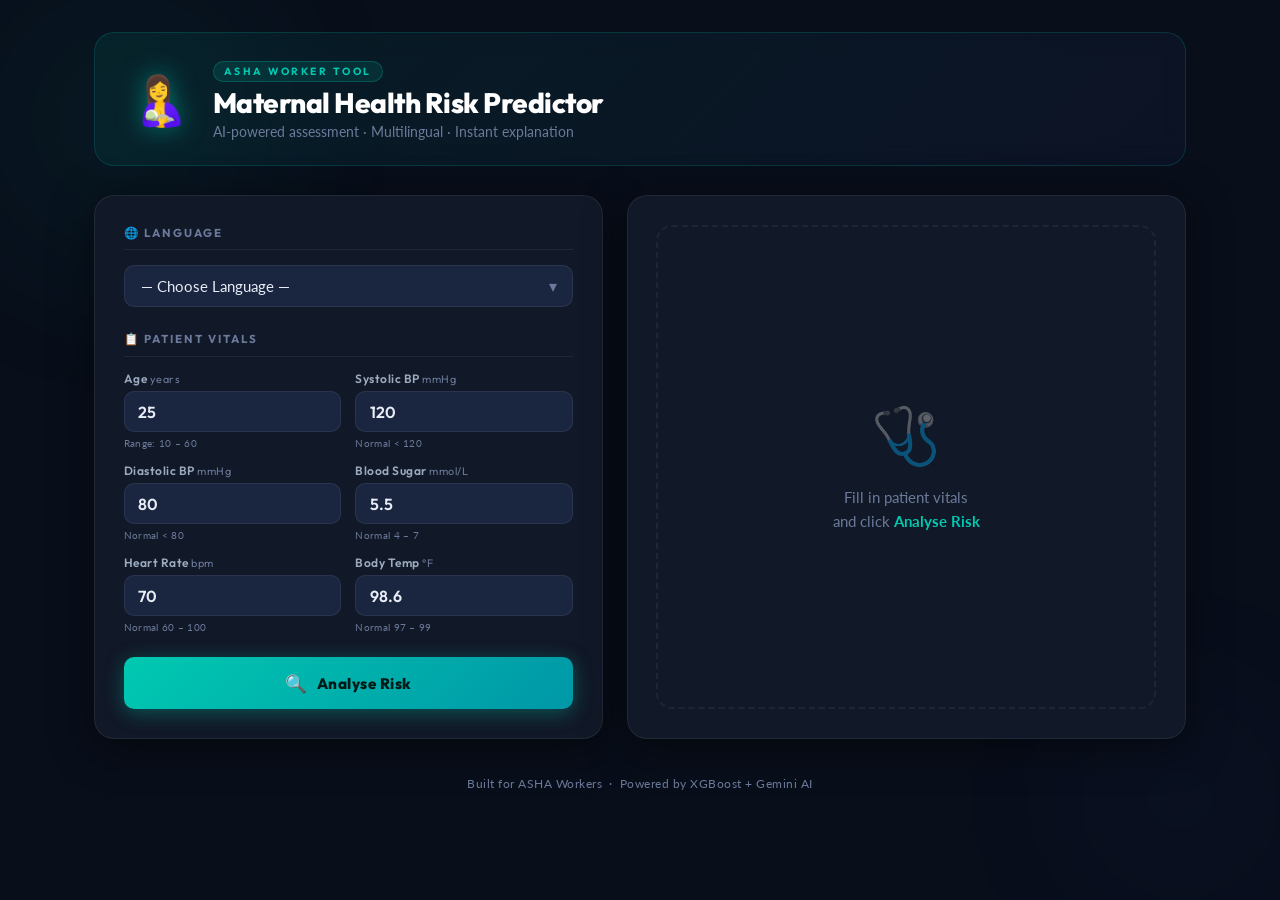
<file: Frontend/index.html>
<!DOCTYPE html>
<html lang="en">
<head>
    <meta charset="UTF-8">
    <meta name="viewport" content="width=device-width, initial-scale=1.0">
    <title>Maternal Health Risk Predictor</title>
    <link rel="preconnect" href="https://fonts.googleapis.com">
    <link rel="preconnect" href="https://fonts.gstatic.com" crossorigin>
    <link href="https://fonts.googleapis.com/css2?family=Outfit:wght@300;400;500;600;700;800&family=Lato:wght@300;400;700&display=swap" rel="stylesheet">
    <link rel="stylesheet" href="style.css">
</head>
<body>

    <!-- Background orbs -->
    <div class="bg-orb orb-1"></div>
    <div class="bg-orb orb-2"></div>
    <div class="bg-orb orb-3"></div>

    <div class="page-wrapper">

        <!-- Header -->
        <header class="site-header">
            <div class="header-icon">🤱</div>
            <div class="header-text">
                <span class="header-tag">ASHA WORKER TOOL</span>
                <h1>Maternal Health Risk Predictor</h1>
                <p>AI-powered assessment · Multilingual · Instant explanation</p>
            </div>
        </header>

        <!-- Main two-column layout -->
        <main class="main-grid">

            <!-- LEFT — Input Form -->
            <section class="panel panel-form">

                <!-- Language -->
                <div class="field-group">
                    <div class="group-label">🌐 Language</div>
                    <div class="select-wrapper">
                        <select id="language" required>
                            <option value="">— Choose Language —</option>
                            <option value="English">English</option>
                            <option value="Hindi">Hindi — हिन्दी</option>
                            <option value="Marathi">Marathi — मराठी</option>
                            <option value="Telugu">Telugu — తెలుగు</option>
                            <option value="Tamil">Tamil — தமிழ்</option>
                            <option value="Gujarati">Gujarati — ગુજરાતી</option>
                            <option value="Odia">Odia — ଓଡ଼ିଆ</option>
                            <option value="Bhojpuri">Bhojpuri — भोजपुरी</option>
                            <option value="Bengali">Bengali — বাংলা</option>
                            <option value="Kannada">Kannada — ಕನ್ನಡ</option>
                            <option value="Malayalam">Malayalam — മലയാളം</option>
                            <option value="Punjabi">Punjabi — ਪੰਜਾਬੀ</option>
                            <option value="Urdu">Urdu — اردو</option>
                            <option value="Assamese">Assamese — অসমীয়া</option>
                        </select>
                        <span class="select-arrow">▾</span>
                    </div>
                </div>

                <!-- Vitals grid -->
                <div class="field-group">
                    <div class="group-label">📋 Patient Vitals</div>
                    <div class="vitals-grid">

                        <div class="vital-field">
                            <label for="age">Age <span class="unit">years</span></label>
                            <input type="number" id="age" min="10" max="60" value="25" required>
                            <span class="hint">Range: 10 – 60</span>
                        </div>

                        <div class="vital-field">
                            <label for="systolicBP">Systolic BP <span class="unit">mmHg</span></label>
                            <input type="number" id="systolicBP" min="70" max="220" value="120" required>
                            <span class="hint">Normal &lt; 120</span>
                        </div>

                        <div class="vital-field">
                            <label for="diastolicBP">Diastolic BP <span class="unit">mmHg</span></label>
                            <input type="number" id="diastolicBP" min="40" max="140" value="80" required>
                            <span class="hint">Normal &lt; 80</span>
                        </div>

                        <div class="vital-field">
                            <label for="bloodSugar">Blood Sugar <span class="unit">mmol/L</span></label>
                            <input type="number" id="bloodSugar" min="2.0" max="30.0" step="0.1" value="5.5" required>
                            <span class="hint">Normal 4 – 7</span>
                        </div>

                        <div class="vital-field">
                            <label for="heartRate">Heart Rate <span class="unit">bpm</span></label>
                            <input type="number" id="heartRate" min="30" max="220" value="70" required>
                            <span class="hint">Normal 60 – 100</span>
                        </div>

                        <div class="vital-field">
                            <label for="bodyTemp">Body Temp <span class="unit">°F</span></label>
                            <input type="number" id="bodyTemp" min="94.0" max="107.0" step="0.1" value="98.6" required>
                            <span class="hint">Normal 97 – 99</span>
                        </div>

                    </div>
                </div>

                <button id="submitBtn" type="button" onclick="handleSubmit()">
                    <span class="btn-icon">🔍</span>
                    <span class="btn-text">Analyse Risk</span>
                    <span class="btn-loader" id="btnLoader"></span>
                </button>

            </section>

            <!-- RIGHT — Results Panel -->
            <section class="panel panel-results" id="resultsPanel">

                <!-- Empty state -->
                <div class="empty-state" id="emptyState">
                    <div class="empty-icon">🩺</div>
                    <p>Fill in patient vitals<br>and click <strong>Analyse Risk</strong></p>
                </div>

                <!-- Results -->
                <div class="results-content" id="resultsContent" style="display:none;">

                    <div class="risk-banner" id="riskBadge">
                        <div class="risk-icon-wrap" id="riskIcon"></div>
                        <div>
                            <div class="risk-label" id="riskLabel"></div>
                            <div class="risk-sub"   id="riskSub"></div>
                        </div>
                    </div>

                    <div class="vitals-summary" id="vitalsSummary"></div>

                    <div>
                        <div class="section-title">🤖 AI Health Explanation</div>
                        <div class="explain-box" id="explanationBox"></div>
                    </div>

                    <div id="translationSection" style="display:none;">
                        <div class="section-title" id="translationTitle"></div>
                        <div class="translate-box" id="translationBox"></div>
                    </div>

                </div>

                <!-- Error state -->
                <div class="error-state" id="errorState" style="display:none;">
                    <div class="error-icon">⚠️</div>
                    <p>Could not connect to the server.<br>Make sure the API is running on <code>localhost:8000</code></p>
                </div>

            </section>

        </main>

        <footer class="site-footer">
            Built for ASHA Workers &nbsp;·&nbsp; Powered by XGBoost + Gemini AI
        </footer>

    </div>

    <script src="script.js"></script>
</body>
</html>
</file>
<file: Frontend/style.css>
/* ─────────────────────────────────────────
   VARIABLES
───────────────────────────────────────── */
:root {
    --bg:          #080e1a;
    --bg2:         #0d1525;
    --surface:     #111827;
    --surface2:    #1a2540;
    --border:      rgba(255,255,255,0.07);
    --border-hover:rgba(0,210,180,0.4);

    --teal:        #00c9b1;
    --teal-dim:    rgba(0,201,177,0.12);
    --teal-glow:   rgba(0,201,177,0.25);

    --low:         #22c55e;
    --low-bg:      rgba(34,197,94,0.10);
    --low-border:  rgba(34,197,94,0.35);

    --med:         #f59e0b;
    --med-bg:      rgba(245,158,11,0.10);
    --med-border:  rgba(245,158,11,0.35);

    --high:        #ef4444;
    --high-bg:     rgba(239,68,68,0.10);
    --high-border: rgba(239,68,68,0.35);

    --text:        #e8edf5;
    --text-muted:  #6b7a9a;
    --text-dim:    #9baabf;

    --radius:      16px;
    --radius-sm:   10px;
    --shadow:      0 8px 40px rgba(0,0,0,0.5);
}

/* ─────────────────────────────────────────
   RESET & BASE
───────────────────────────────────────── */
*, *::before, *::after { box-sizing: border-box; margin: 0; padding: 0; }

html { font-size: 16px; }

body {
    font-family: 'Lato', sans-serif;
    background: var(--bg);
    color: var(--text);
    min-height: 100vh;
    overflow-x: hidden;
}

/* ─────────────────────────────────────────
   BACKGROUND ORBS
───────────────────────────────────────── */
.bg-orb {
    position: fixed;
    border-radius: 50%;
    filter: blur(80px);
    pointer-events: none;
    z-index: 0;
    opacity: 0.45;
}
.orb-1 {
    width: 480px; height: 480px;
    background: radial-gradient(circle, rgba(0,201,177,0.18), transparent 70%);
    top: -120px; left: -120px;
    animation: orbFloat 12s ease-in-out infinite alternate;
}
.orb-2 {
    width: 360px; height: 360px;
    background: radial-gradient(circle, rgba(99,102,241,0.14), transparent 70%);
    bottom: -80px; right: -80px;
    animation: orbFloat 16s ease-in-out infinite alternate-reverse;
}
.orb-3 {
    width: 220px; height: 220px;
    background: radial-gradient(circle, rgba(0,201,177,0.08), transparent 70%);
    top: 45%; right: 25%;
    animation: orbFloat 20s ease-in-out infinite alternate;
}
@keyframes orbFloat {
    from { transform: translateY(0px) scale(1); }
    to   { transform: translateY(30px) scale(1.06); }
}

/* ─────────────────────────────────────────
   PAGE WRAPPER
───────────────────────────────────────── */
.page-wrapper {
    position: relative;
    z-index: 1;
    max-width: 1140px;
    margin: 0 auto;
    padding: 2rem 1.5rem 3rem;
    display: flex;
    flex-direction: column;
    gap: 1.8rem;
}

/* ─────────────────────────────────────────
   HEADER
───────────────────────────────────────── */
.site-header {
    display: flex;
    align-items: center;
    gap: 1.4rem;
    background: linear-gradient(135deg, rgba(0,201,177,0.08), rgba(99,102,241,0.05));
    border: 1px solid rgba(0,201,177,0.18);
    border-radius: 20px;
    padding: 1.6rem 2.2rem;
    backdrop-filter: blur(12px);
    animation: fadeDown 0.6s ease both;
}
@keyframes fadeDown {
    from { opacity: 0; transform: translateY(-18px); }
    to   { opacity: 1; transform: translateY(0); }
}
.header-icon {
    font-size: 3rem;
    line-height: 1;
    filter: drop-shadow(0 0 12px rgba(0,201,177,0.5));
}
.header-tag {
    display: inline-block;
    font-family: 'Outfit', sans-serif;
    font-size: 0.65rem;
    font-weight: 700;
    letter-spacing: 2.5px;
    text-transform: uppercase;
    color: var(--teal);
    background: var(--teal-dim);
    border: 1px solid rgba(0,201,177,0.25);
    padding: 3px 10px;
    border-radius: 20px;
    margin-bottom: 0.4rem;
}
.site-header h1 {
    font-family: 'Outfit', sans-serif;
    font-size: 1.75rem;
    font-weight: 800;
    color: #fff;
    letter-spacing: -0.5px;
    line-height: 1.1;
}
.site-header p {
    font-size: 0.85rem;
    color: var(--text-muted);
    margin-top: 0.3rem;
}

/* ─────────────────────────────────────────
   MAIN GRID
───────────────────────────────────────── */
.main-grid {
    display: grid;
    grid-template-columns: 1fr 1.1fr;
    gap: 1.5rem;
    animation: fadeUp 0.7s ease 0.15s both;
}
@keyframes fadeUp {
    from { opacity: 0; transform: translateY(20px); }
    to   { opacity: 1; transform: translateY(0); }
}

/* ─────────────────────────────────────────
   PANELS
───────────────────────────────────────── */
.panel {
    background: var(--surface);
    border: 1px solid var(--border);
    border-radius: 20px;
    padding: 1.8rem;
    backdrop-filter: blur(8px);
    box-shadow: var(--shadow);
}

/* ─────────────────────────────────────────
   FORM ELEMENTS
───────────────────────────────────────── */
.field-group {
    margin-bottom: 1.5rem;
}

.group-label {
    font-family: 'Outfit', sans-serif;
    font-size: 0.72rem;
    font-weight: 700;
    letter-spacing: 2px;
    text-transform: uppercase;
    color: var(--text-muted);
    margin-bottom: 0.9rem;
    padding-bottom: 0.6rem;
    border-bottom: 1px solid var(--border);
}

/* Select */
.select-wrapper {
    position: relative;
}
.select-wrapper select {
    width: 100%;
    appearance: none;
    background: var(--surface2);
    border: 1.5px solid var(--border);
    border-radius: var(--radius-sm);
    color: var(--text);
    font-family: 'Lato', sans-serif;
    font-size: 0.95rem;
    padding: 0.7rem 2.5rem 0.7rem 1rem;
    cursor: pointer;
    transition: border-color 0.2s, box-shadow 0.2s;
    outline: none;
}
.select-wrapper select:focus {
    border-color: var(--teal);
    box-shadow: 0 0 0 3px var(--teal-glow);
}
.select-wrapper select option {
    background: var(--surface2);
    color: var(--text);
}
.select-arrow {
    position: absolute;
    right: 1rem;
    top: 50%;
    transform: translateY(-50%);
    color: var(--text-muted);
    pointer-events: none;
    font-size: 1rem;
}

/* Vitals grid */
.vitals-grid {
    display: grid;
    grid-template-columns: 1fr 1fr;
    gap: 0.9rem;
}

.vital-field {
    display: flex;
    flex-direction: column;
    gap: 0.3rem;
}
.vital-field label {
    font-family: 'Outfit', sans-serif;
    font-size: 0.75rem;
    font-weight: 600;
    color: var(--text-dim);
    letter-spacing: 0.5px;
}
.vital-field label .unit {
    font-weight: 400;
    color: var(--text-muted);
    font-size: 0.68rem;
}
.vital-field input {
    background: var(--surface2);
    border: 1.5px solid var(--border);
    border-radius: var(--radius-sm);
    color: var(--text);
    font-family: 'Outfit', sans-serif;
    font-size: 1rem;
    font-weight: 600;
    padding: 0.6rem 0.85rem;
    transition: border-color 0.2s, box-shadow 0.2s, background 0.2s;
    outline: none;
    width: 100%;
}
.vital-field input:focus {
    border-color: var(--teal);
    box-shadow: 0 0 0 3px var(--teal-glow);
    background: #1c2b42;
}
.hint {
    font-size: 0.65rem;
    color: var(--text-muted);
    letter-spacing: 0.3px;
}

/* Submit Button */
#submitBtn {
    width: 100%;
    display: flex;
    align-items: center;
    justify-content: center;
    gap: 0.6rem;
    padding: 0.9rem 1.5rem;
    background: linear-gradient(135deg, #00c9b1, #0097a7);
    color: #001a17;
    font-family: 'Outfit', sans-serif;
    font-size: 0.95rem;
    font-weight: 800;
    letter-spacing: 0.5px;
    border: none;
    border-radius: var(--radius-sm);
    cursor: pointer;
    transition: all 0.25s ease;
    box-shadow: 0 4px 20px rgba(0,201,177,0.35);
    margin-top: 0.5rem;
    position: relative;
    overflow: hidden;
}
#submitBtn::before {
    content: '';
    position: absolute;
    inset: 0;
    background: linear-gradient(135deg, rgba(255,255,255,0.15), transparent);
    opacity: 0;
    transition: opacity 0.2s;
}
#submitBtn:hover {
    transform: translateY(-2px);
    box-shadow: 0 8px 28px rgba(0,201,177,0.50);
}
#submitBtn:hover::before { opacity: 1; }
#submitBtn:active { transform: translateY(0); }
#submitBtn:disabled {
    opacity: 0.6;
    cursor: not-allowed;
    transform: none;
}
.btn-icon { font-size: 1.1rem; }

/* Spinner */
.btn-loader {
    display: none;
    width: 16px; height: 16px;
    border: 2px solid rgba(0,26,23,0.3);
    border-top-color: #001a17;
    border-radius: 50%;
    animation: spin 0.7s linear infinite;
}
.btn-loader.active { display: inline-block; }
@keyframes spin { to { transform: rotate(360deg); } }

/* ─────────────────────────────────────────
   RESULTS PANEL
───────────────────────────────────────── */
.panel-results {
    min-height: 420px;
    display: flex;
    flex-direction: column;
}

/* Empty state */
.empty-state {
    flex: 1;
    display: flex;
    flex-direction: column;
    align-items: center;
    justify-content: center;
    gap: 1rem;
    color: var(--text-muted);
    border: 2px dashed rgba(255,255,255,0.06);
    border-radius: var(--radius);
    padding: 3rem;
    text-align: center;
    height: 100%;
}
.empty-icon { font-size: 3.5rem; opacity: 0.4; }
.empty-state p {
    font-size: 0.95rem;
    line-height: 1.6;
    color: var(--text-muted);
}
.empty-state strong { color: var(--teal); }

/* Results content */
.results-content {
    display: flex;
    flex-direction: column;
    gap: 1.2rem;
    animation: fadeUp 0.5s ease both;
}

/* Risk Banner */
.risk-banner {
    display: flex;
    align-items: center;
    gap: 1.2rem;
    border-radius: var(--radius-sm);
    padding: 1.2rem 1.4rem;
    border: 1.5px solid;
}
.risk-banner.low  { background: var(--low-bg);  border-color: var(--low-border); }
.risk-banner.med  { background: var(--med-bg);  border-color: var(--med-border); }
.risk-banner.high { background: var(--high-bg); border-color: var(--high-border); animation: pulseHigh 2s ease infinite; }

@keyframes pulseHigh {
    0%,100% { box-shadow: 0 0 0 0 rgba(239,68,68,0); }
    50%      { box-shadow: 0 0 0 6px rgba(239,68,68,0.15); }
}

.risk-icon-wrap { font-size: 2.5rem; line-height: 1; }
.risk-label {
    font-family: 'Outfit', sans-serif;
    font-size: 1.5rem;
    font-weight: 800;
}
.risk-banner.low  .risk-label { color: var(--low); }
.risk-banner.med  .risk-label { color: var(--med); }
.risk-banner.high .risk-label { color: var(--high); }
.risk-sub {
    font-size: 0.82rem;
    color: var(--text-muted);
    margin-top: 0.15rem;
}

/* Vitals summary chips */
.vitals-summary {
    display: grid;
    grid-template-columns: repeat(3, 1fr);
    gap: 0.6rem;
}
.vs-chip {
    background: var(--surface2);
    border: 1px solid var(--border);
    border-radius: 10px;
    padding: 0.55rem 0.7rem;
    text-align: center;
}
.vs-chip-label {
    font-size: 0.6rem;
    font-weight: 700;
    letter-spacing: 1.2px;
    text-transform: uppercase;
    color: var(--text-muted);
    display: block;
    margin-bottom: 0.2rem;
}
.vs-chip-value {
    font-family: 'Outfit', sans-serif;
    font-size: 0.95rem;
    font-weight: 700;
    color: var(--text);
}

/* Section titles */
.section-title {
    font-family: 'Outfit', sans-serif;
    font-size: 0.7rem;
    font-weight: 700;
    letter-spacing: 2px;
    text-transform: uppercase;
    color: var(--text-muted);
    margin-bottom: 0.7rem;
    padding-bottom: 0.5rem;
    border-bottom: 1px solid var(--border);
}

/* Explanation box */
.explain-box {
    background: linear-gradient(135deg, rgba(0,201,177,0.06), rgba(0,97,87,0.04));
    border: 1.5px solid rgba(0,201,177,0.18);
    border-radius: var(--radius-sm);
    padding: 1.1rem 1.3rem;
    font-size: 0.92rem;
    line-height: 1.75;
    color: var(--text-dim);
}

/* Translation box */
.translate-box {
    background: linear-gradient(135deg, rgba(139,92,246,0.07), rgba(99,38,200,0.04));
    border: 1.5px solid rgba(139,92,246,0.2);
    border-radius: var(--radius-sm);
    padding: 1.1rem 1.3rem;
    font-size: 0.95rem;
    line-height: 1.8;
    color: #c4b5fd;
}

/* Error state */
.error-state {
    flex: 1;
    display: flex;
    flex-direction: column;
    align-items: center;
    justify-content: center;
    gap: 0.8rem;
    text-align: center;
    padding: 2rem;
}
.error-icon { font-size: 2.5rem; }
.error-state p {
    font-size: 0.9rem;
    color: var(--text-muted);
    line-height: 1.6;
}
.error-state code {
    background: var(--surface2);
    color: var(--teal);
    padding: 2px 8px;
    border-radius: 6px;
    font-size: 0.85rem;
}

/* ─────────────────────────────────────────
   FOOTER
───────────────────────────────────────── */
.site-footer {
    text-align: center;
    font-size: 0.75rem;
    color: var(--text-muted);
    letter-spacing: 0.5px;
    padding-top: 0.5rem;
    animation: fadeUp 0.8s ease 0.3s both;
}

/* ─────────────────────────────────────────
   SCROLLBAR
───────────────────────────────────────── */
::-webkit-scrollbar { width: 6px; }
::-webkit-scrollbar-track { background: var(--bg2); }
::-webkit-scrollbar-thumb { background: var(--surface2); border-radius: 3px; }

/* ─────────────────────────────────────────
   RESPONSIVE
───────────────────────────────────────── */
@media (max-width: 780px) {
    .main-grid { grid-template-columns: 1fr; }
    .site-header h1 { font-size: 1.3rem; }
    .header-icon { font-size: 2.2rem; }
    .page-wrapper { padding: 1rem 1rem 2rem; }
}
@media (max-width: 420px) {
    .vitals-grid { grid-template-columns: 1fr; }
    .vitals-summary { grid-template-columns: repeat(2, 1fr); }
}
</file>
